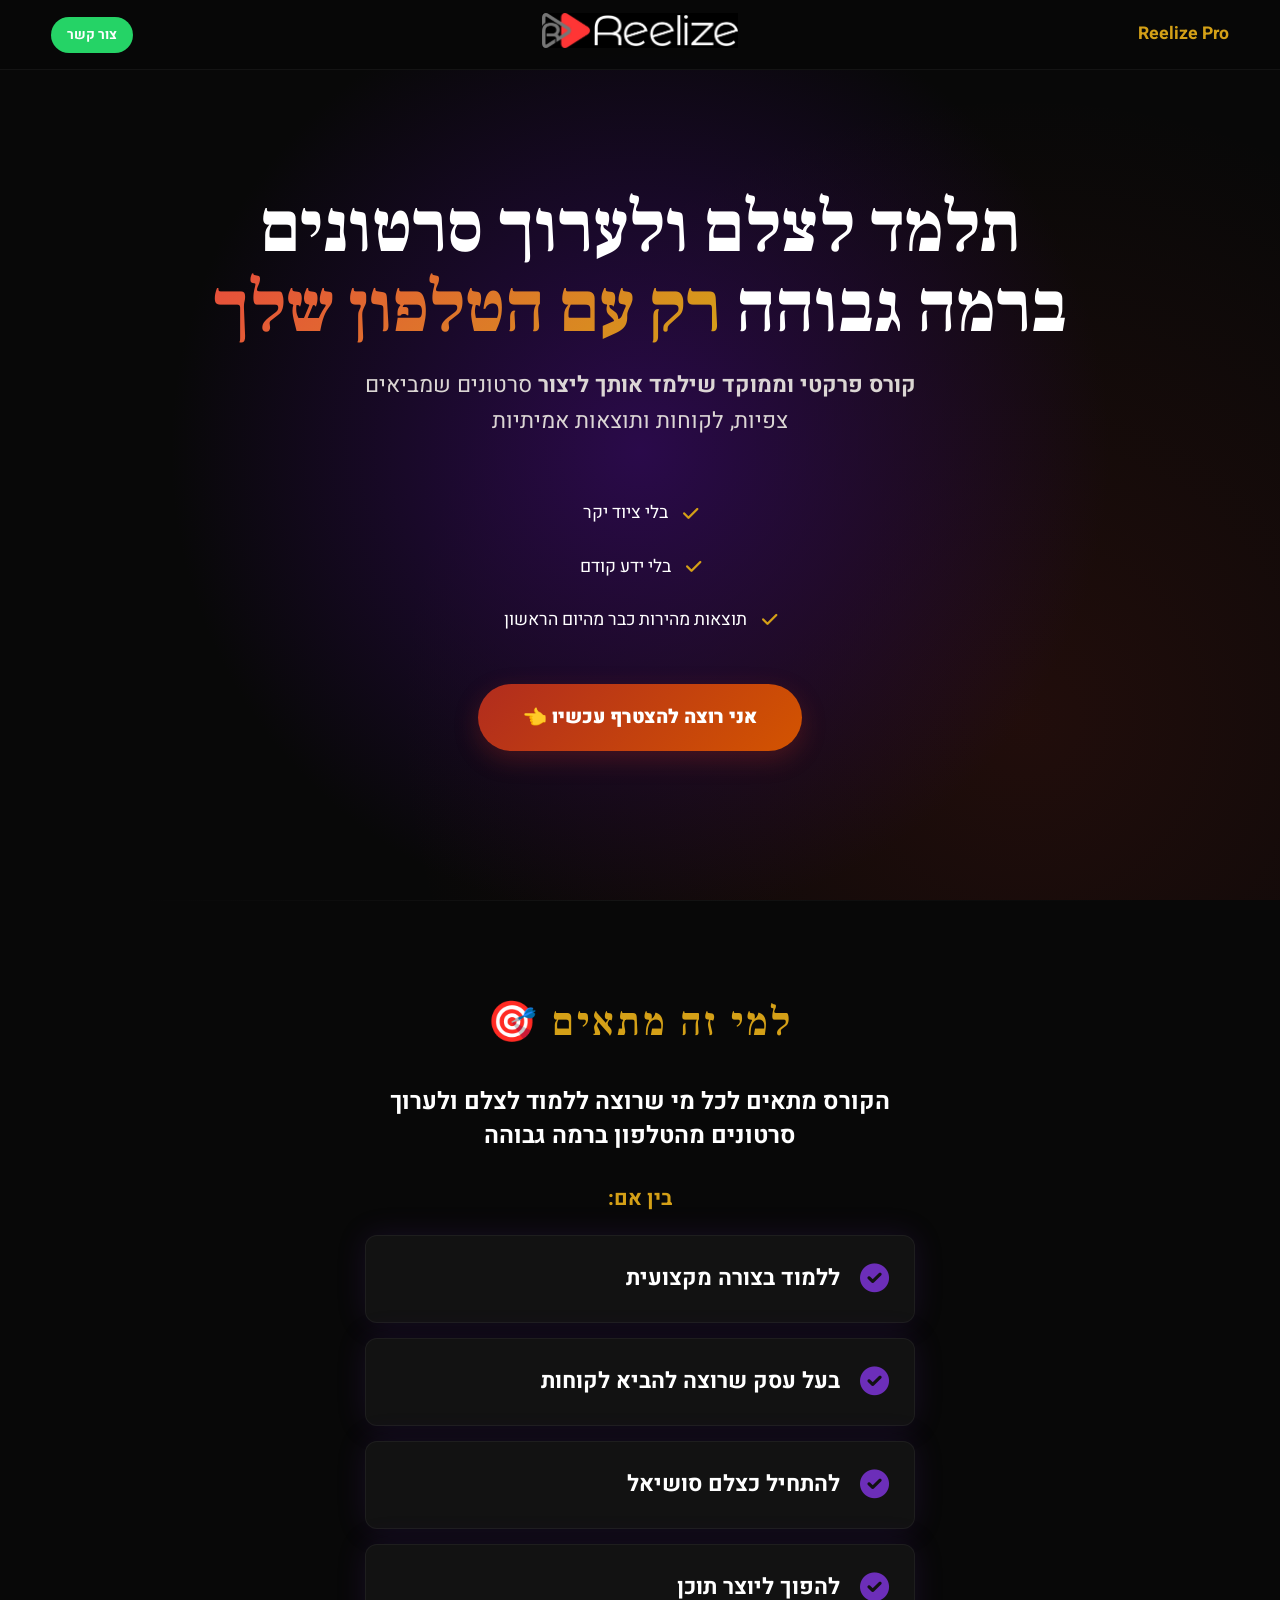
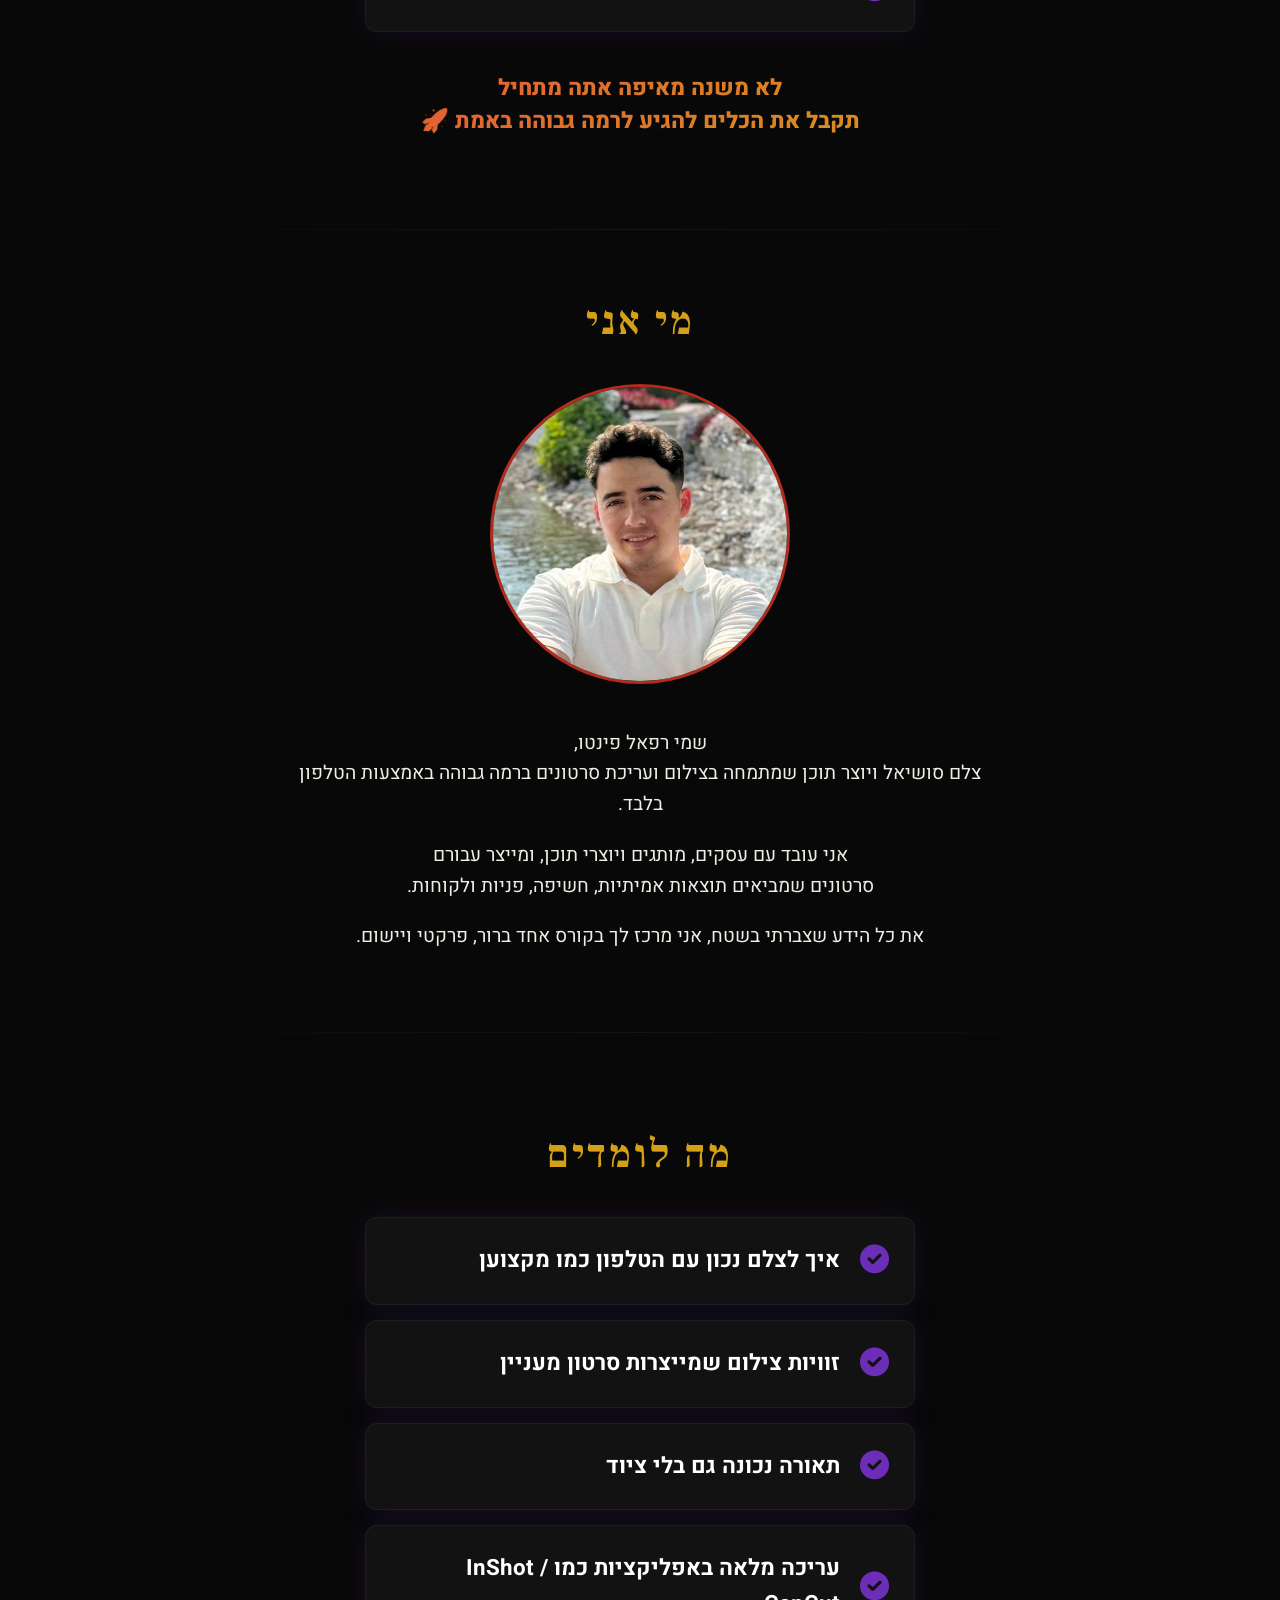
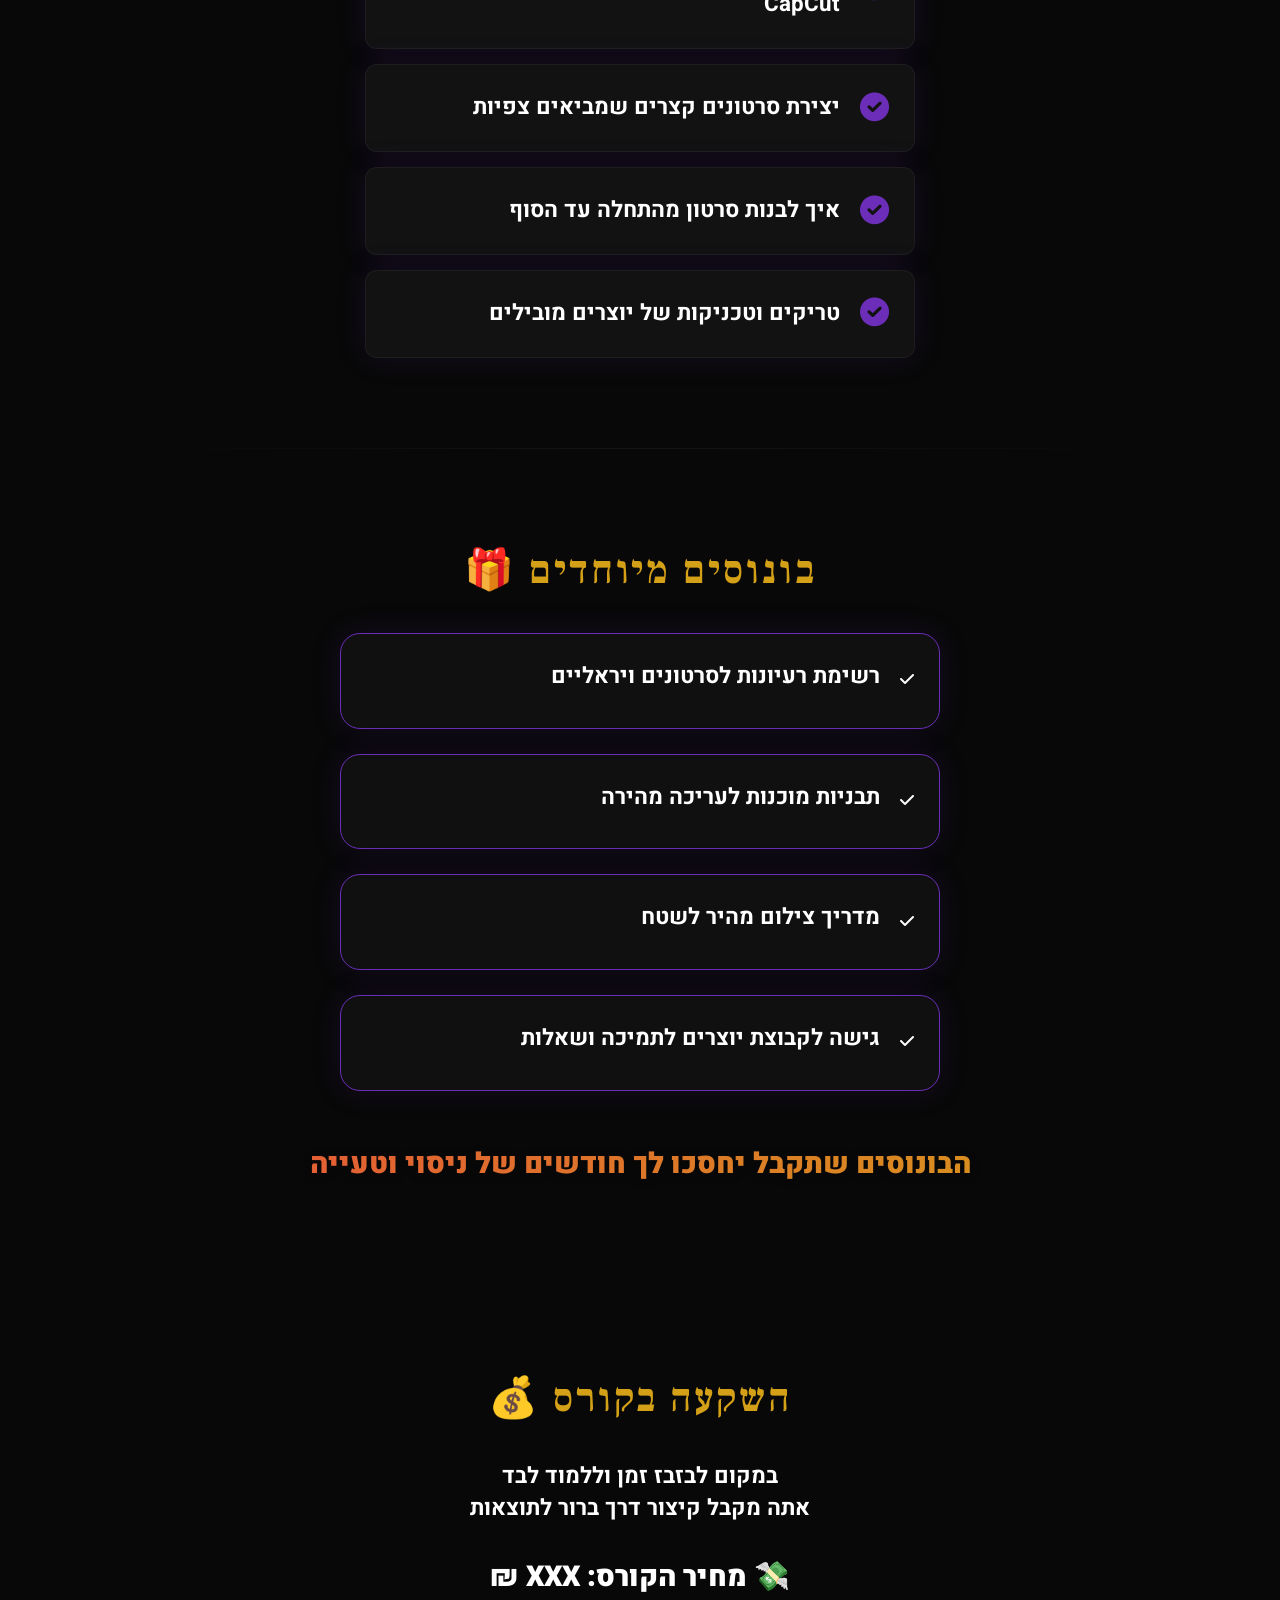
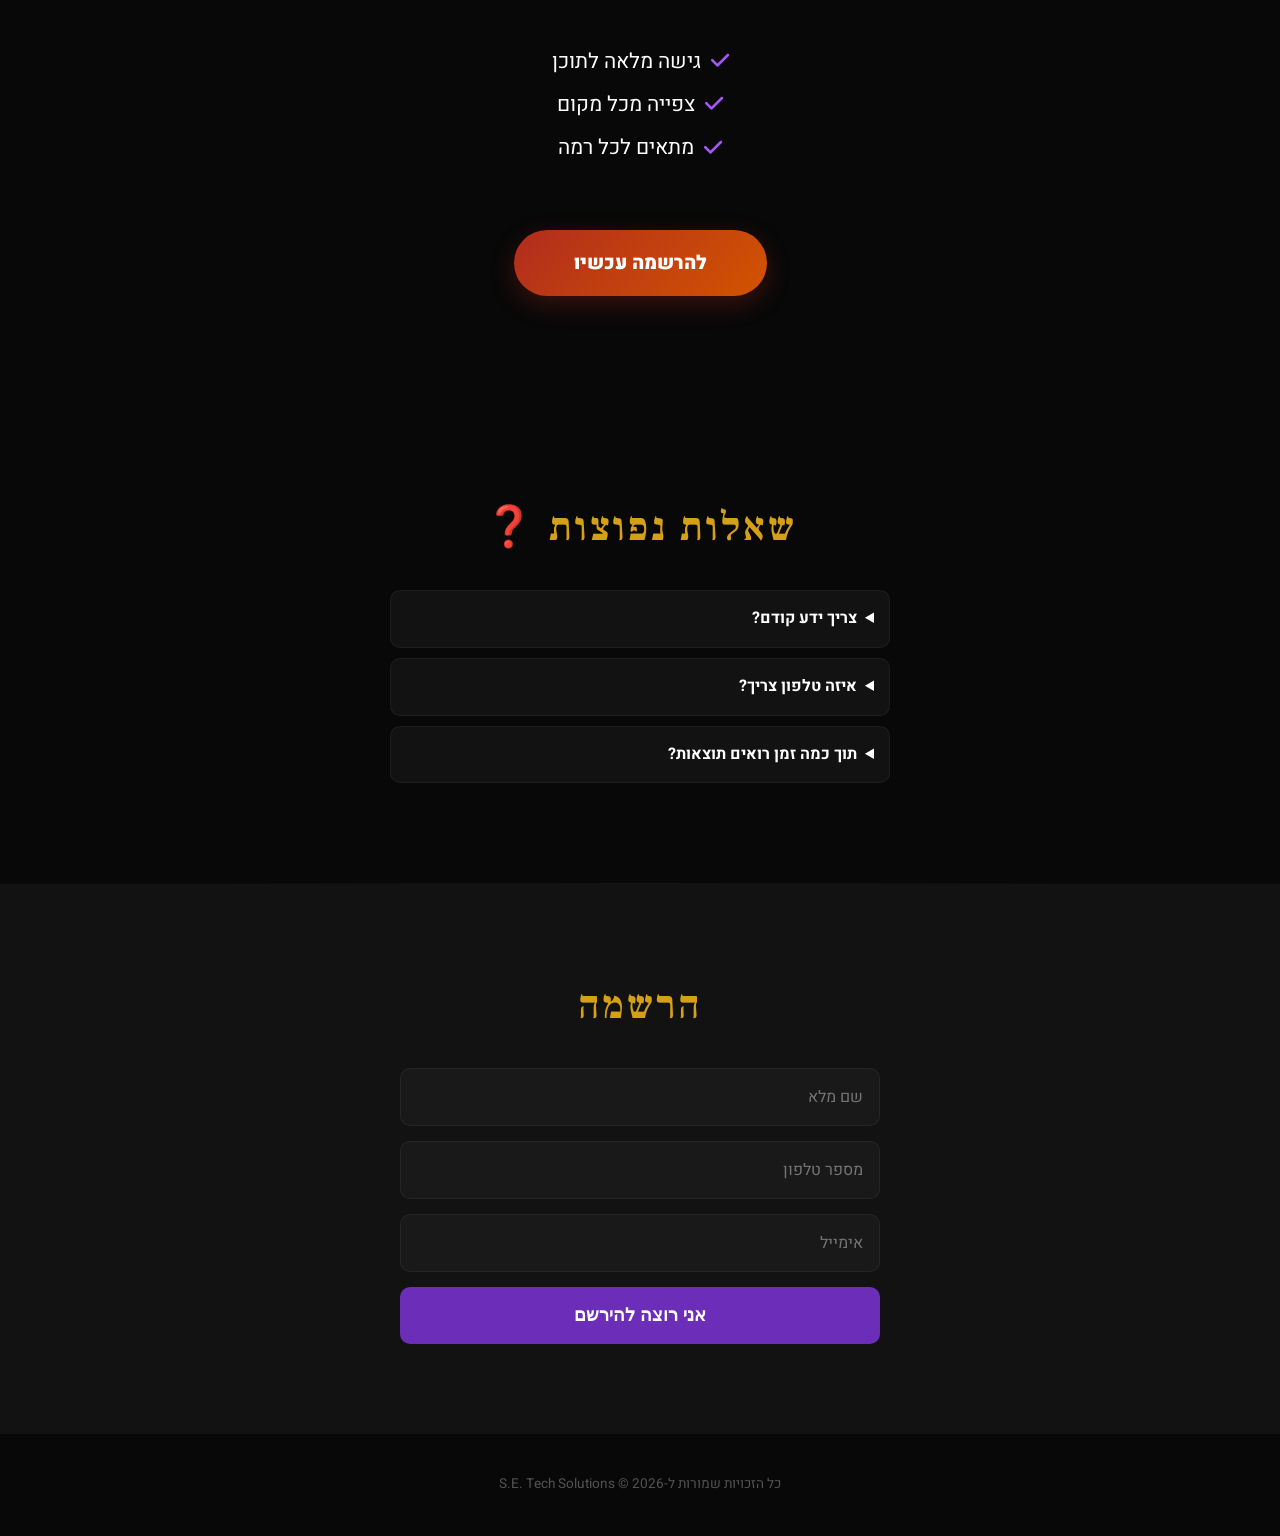
<file: index.html>
<!doctype html>
<html lang="he" dir="rtl">
  <head>
    <meta charset="UTF-8" />
    <meta
      name="viewport"
      content="width=device-width, initial-scale=1.0, maximum-scale=1.0, user-scalable=no"
    />
    <title>Realize Pro</title>
    <link rel="preconnect" href="https://fonts.googleapis.com" />
    <link rel="preconnect" href="https://fonts.gstatic.com" crossorigin />
    <link
      href="https://fonts.googleapis.com/css2?family=Heebo:wght@300;400;700;900&family=Frank+Ruhl+Libre:wght@700;900&display=swap"
      rel="stylesheet"
    />
    <link
      rel="stylesheet"
      href="https://cdnjs.cloudflare.com/ajax/libs/font-awesome/6.0.0/css/all.min.css"
    />
    <link rel="stylesheet" href="style.css" />
  </head>
  <body>
    <header class="main-nav">
      <div class="nav-right">Reelize Pro</div>
      <div class="nav-logo">
        <img src="reelizeil.jpeg" alt="Reelize Logo" />
      </div>
      <div class="nav-left">
        <a href="https://wa.me/972515990376" class="nav-whatsapp">צור קשר</a>
      </div>
    </header>

    <section class="hero">
      <div class="hero-content">
        <h1>
          תלמד לצלם ולערוך סרטונים<br />ברמה גבוהה
          <span class="highlight">רק עם הטלפון שלך </span>
        </h1>
        <p class="hero-sub">
          <strong> קורס פרקטי וממוקד שילמד אותך ליצור </strong> סרטונים שמביאים
          צפיות, לקוחות ותוצאות אמיתיות
        </p>

        <ul class="hero-features">
          <li><i class="fas fa-check text-color"></i> בלי ציוד יקר</li>
          <li><i class="fas fa-check text-color"></i> בלי ידע קודם</li>
          <li>
            <i class="fas fa-check text-color"></i> תוצאות מהירות כבר מהיום
            הראשון
          </li>
        </ul>

        <a href="#registration-form" class="btn-main"
          >אני רוצה להצטרף עכשיו 👈</a
        >
      </div>
    </section>

    <div class="divider"></div>

    <section class="suitable-for">
      <h2 class="section-label">למי זה מתאים 🎯</h2>

      <div class="suitable-content">
        <p class="suitable-intro">
          הקורס מתאים לכל מי שרוצה ללמוד לצלם ולערוך<br />
          סרטונים מהטלפון ברמה גבוהה
        </p>

        <p class="suitable-subtitle">בין אם:</p>

        <ul class="features-list">
          <li><i class="fas fa-check-circle"></i> ללמוד בצורה מקצועית</li>
          <li>
            <i class="fas fa-check-circle"></i> בעל עסק שרוצה להביא לקוחות
          </li>
          <li><i class="fas fa-check-circle"></i> להתחיל כצלם סושיאל</li>
          <li><i class="fas fa-check-circle"></i> להפוך ליוצר תוכן</li>
        </ul>

        <p class="suitable-footer">
          לא משנה מאיפה אתה מתחיל<br />
          תקבל את הכלים להגיע לרמה גבוהה באמת 🚀
        </p>
      </div>
    </section>

    <div class="divider"></div>

    <section class="about">
      <h2 class="section-label">מי אני</h2>
      <img src="raffa.jpg" alt="רפאל פינטו" class="profile-img" />

      <div class="about-content">
        <p class="about-text">
          שמי רפאל פינטו,
          <br />
          צלם סושיאל ויוצר תוכן שמתמחה בצילום ועריכת סרטונים ברמה גבוהה באמצעות
          הטלפון בלבד.
        </p>

        <p class="about-text">
          אני עובד עם עסקים, מותגים ויוצרי תוכן, ומייצר עבורם סרטונים שמביאים
          תוצאות אמיתיות, חשיפה, פניות ולקוחות.
        </p>

        <p class="about-text">
          את כל הידע שצברתי בשטח, אני מרכז לך בקורס אחד ברור, פרקטי ויישום.
        </p>
      </div>
    </section>

    <div class="divider"></div>

    <section class="curriculum">
      <h2 class="section-label">מה לומדים</h2>
      <ul class="features-list">
        <li>
          <i class="fas fa-check-circle"></i> איך לצלם נכון עם הטלפון כמו מקצוען
        </li>
        <li>
          <i class="fas fa-check-circle"></i> זוויות צילום שמייצרות סרטון מעניין
        </li>
        <li><i class="fas fa-check-circle"></i> תאורה נכונה גם בלי ציוד</li>
        <li>
          <i class="fas fa-check-circle"></i> עריכה מלאה באפליקציות כמו InShot /
          CapCut
        </li>
        <li>
          <i class="fas fa-check-circle"></i> יצירת סרטונים קצרים שמביאים צפיות
        </li>
        <li>
          <i class="fas fa-check-circle"></i> איך לבנות סרטון מהתחלה עד הסוף
        </li>
        <li>
          <i class="fas fa-check-circle"></i> טריקים וטכניקות של יוצרים מובילים
        </li>
      </ul>
    </section>

    <div class="divider"></div>

    <!-- <section class="bonuses">
      <h2 class="section-label">בונוסים בלעדיים 🎁</h2>
      <div class="bonus-grid">
        <div class="bonus-card">
          <div class="bonus-icon"><i class="fas fa-file-alt"></i></div>
          <div class="bonus-content">
            <h3>10 תבניות תסריטים ויראליים</h3>
            <p>הנוסחאות המדויקות לסרטונים שתופסים את העין בשנייה הראשונה.</p>
          </div>
        </div>

        <div class="bonus-card">
          <div class="bonus-icon"><i class="fas fa-list-check"></i></div>
          <div class="bonus-content">
            <h3>צ'ק ליסט ציוד חובה</h3>
            <p>
              רשימת הציוד המדויקת שצריך כדי להוציא איכות פרימיום במינימום תקציב.
            </p>
          </div>
        </div>

        <div class="bonus-card highlight-bonus">
          <div class="bonus-icon"><i class="fas fa-users"></i></div>
          <div class="bonus-content">
            <h3>גישה לקהילה סגורה</h3>
            <p>ליווי, מענה לשאלות ופידבק אישי על הסרטונים שלך 24/6.</p>
          </div>
        </div>
      </div>
    </section> -->

    <section class="bonuses">
      <h2 class="section-label">בונוסים מיוחדים 🎁</h2>

      <div class="bonus-grid">
        <div class="bonus-card">
          <div class="bonus-icon"><i class="fas fa-check"></i></div>
          <div class="bonus-content">
            <h3>רשימת רעיונות לסרטונים ויראליים</h3>
          </div>
        </div>

        <div class="bonus-card">
          <div class="bonus-icon"><i class="fas fa-check"></i></div>
          <div class="bonus-content">
            <h3>תבניות מוכנות לעריכה מהירה</h3>
          </div>
        </div>

        <div class="bonus-card">
          <div class="bonus-icon"><i class="fas fa-check"></i></div>
          <div class="bonus-content">
            <h3>מדריך צילום מהיר לשטח</h3>
          </div>
        </div>

        <div class="bonus-card">
          <div class="bonus-icon"><i class="fas fa-check"></i></div>
          <div class="bonus-content">
            <h3>גישה לקבוצת יוצרים לתמיכה ושאלות</h3>
          </div>
        </div>
      </div>

      <p class="bonus-footer-text">
        הבונוסים שתקבל יחסכו לך חודשים של ניסוי וטעייה
      </p>
    </section>

    <!-- <section class="pricing">
      <h2 class="section-label">מחיר</h2>
      <div class="price-box">
        <div class="price-tag">₪697</div>
        <p class="old-price">במקום ₪1,200</p>
        <a href="#registration-form" class="btn-main">להרשמה עכשיו</a>
      </div>
    </section> -->

    <section class="pricing">
      <h2 class="section-label">השקעה בקורס 💰</h2>
      <div class="price-box">
        <p class="pricing-intro">
          במקום לבזבז זמן וללמוד לבד<br />אתה מקבל קיצור דרך ברור לתוצאות
        </p>

        <div class="price-tag">
          <span class="money-icon">💸</span> מחיר הקורס: XXX ₪
        </div>

        <ul class="pricing-features-center">
          <li><i class="fas fa-check"></i> גישה מלאה לתוכן</li>
          <li><i class="fas fa-check"></i> צפייה מכל מקום</li>
          <li><i class="fas fa-check"></i> מתאים לכל רמה</li>
        </ul>

        <a href="#registration-form" class="btn-main">להרשמה עכשיו</a>
      </div>
    </section>

    <section class="faq">
      <h2 class="section-label">שאלות נפוצות ❓</h2>

      <details>
        <summary>צריך ידע קודם?</summary>
        <p>לא, הקורס מתאים גם למתחילים</p>
      </details>

      <details>
        <summary>איזה טלפון צריך?</summary>
        <p>כל סמארטפון רגיל יספיק</p>
      </details>

      <details>
        <summary>תוך כמה זמן רואים תוצאות?</summary>
        <p>כבר מהסרטונים הראשונים</p>
      </details>
    </section>

    <div class="divider"></div>

    <section id="registration-form" class="form-section">
      <h2 class="section-label">הרשמה</h2>
      <form
        action="https://formspree.io/f/xdapkzzv"
        method="POST"
        class="main-form"
      >
        <div class="input-group">
          <input type="text" name="name" placeholder="שם מלא" required />
        </div>
        <div class="input-group">
          <input type="tel" name="phone" placeholder="מספר טלפון" required />
        </div>
        <div class="input-group">
          <input type="email" name="email" placeholder="אימייל" />
        </div>
        <button type="submit" class="submit-btn">אני רוצה להירשם</button>
      </form>
    </section>

    <footer>
      <p>כל הזכויות שמורות ל-S.E. Tech Solutions &copy; 2026</p>
    </footer>
  </body>
</html>
</file>
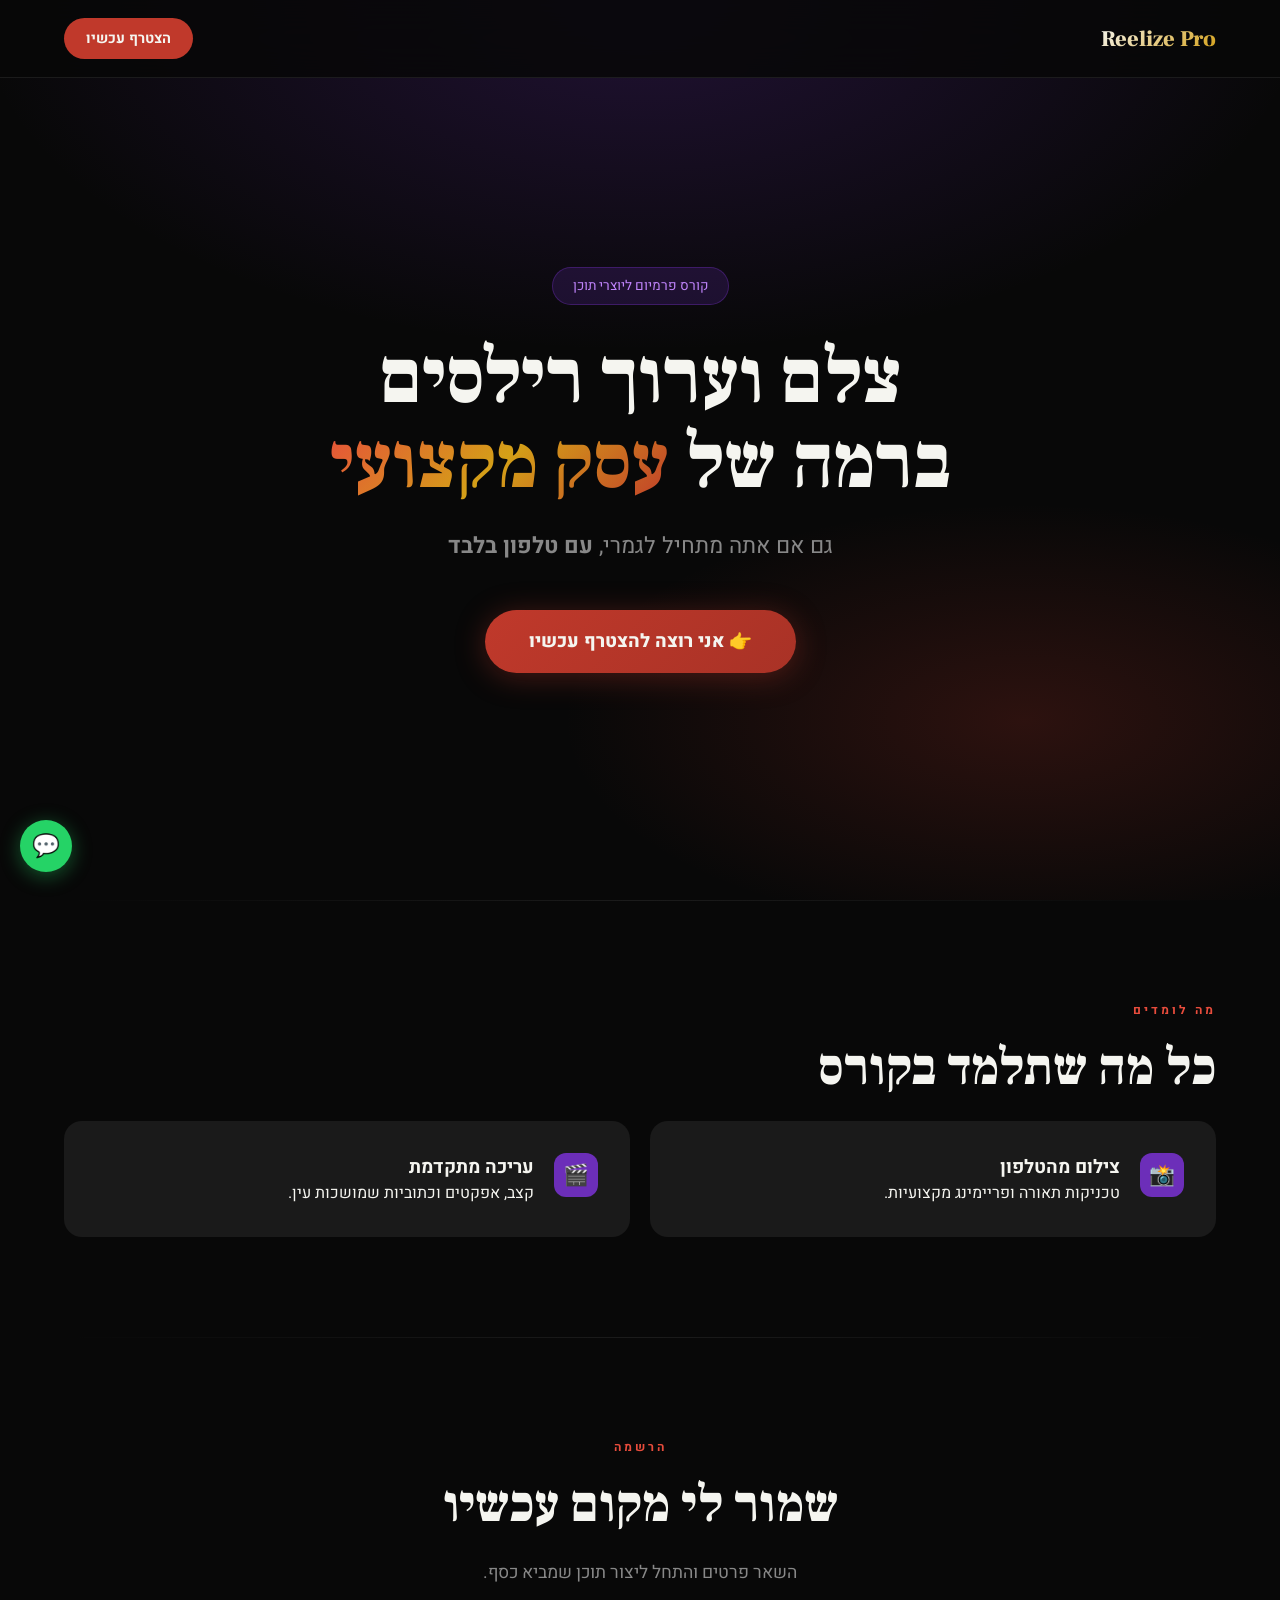
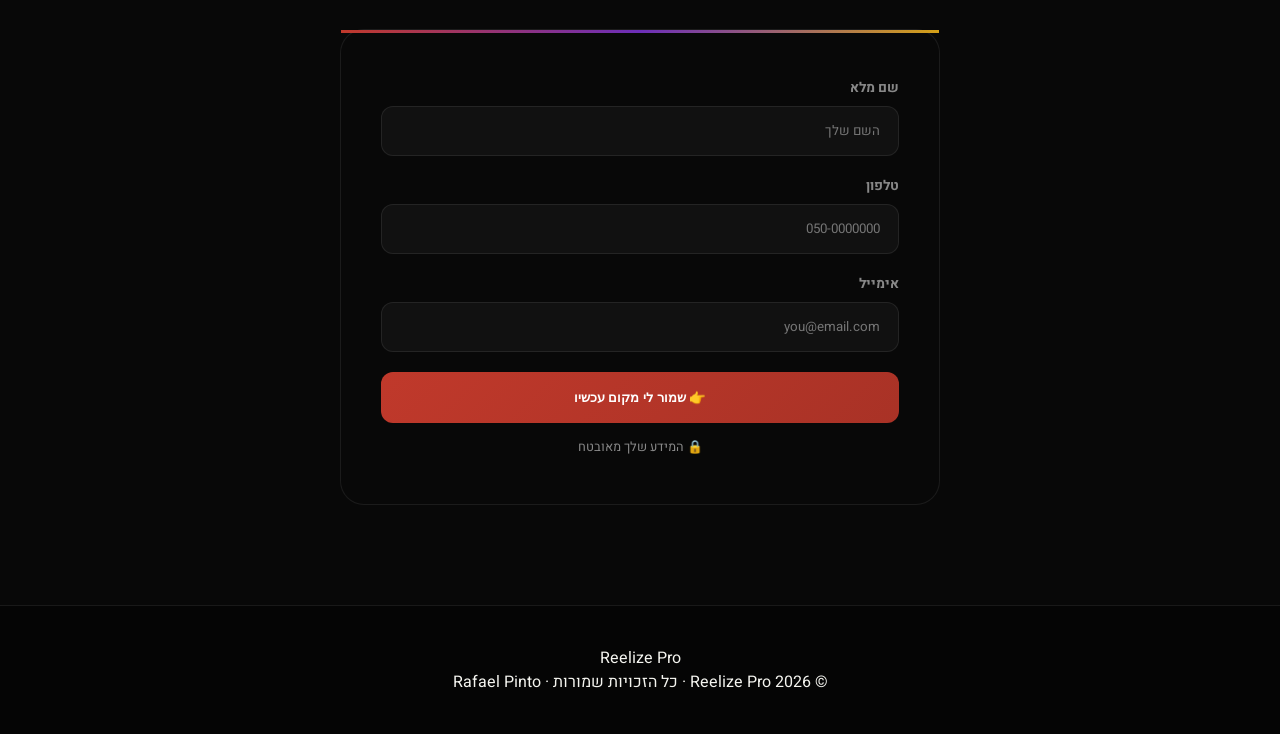
<file: i.html>
<!DOCTYPE html>
<html lang="he" dir="rtl">
<head>
    <meta charset="UTF-8">
    <meta name="viewport" content="width=device-width, initial-scale=1.0">
    <title>Reelize Pro – להפוך רילסים לכסף</title>
    <link rel="preconnect" href="https://fonts.googleapis.com">
    <link rel="preconnect" href="https://fonts.gstatic.com" crossorigin>
    <link href="https://fonts.googleapis.com/css2?family=Heebo:wght@300;400;500;700;800;900&family=Frank+Ruhl+Libre:wght@700;900&display=swap" rel="stylesheet">
    <style>
        :root {
            --black: #080808;
            --white: #f5f5f0;
            --cream: #f0ede6;
            --red: #c0392b;
            --red-bright: #e74c3c;
            --purple: #6c2eb9;
            --purple-dark: #3d1568;
            --gold: #d4a017;
            --gray: #1a1a1a;
            --gray-mid: #2c2c2c;
            --gray-light: #888;
            --border: rgba(255,255,255,0.08);
        }

        * { margin: 0; padding: 0; box-sizing: border-box; }
        html { scroll-behavior: smooth; }
        body {
            font-family: 'Heebo', sans-serif;
            background: var(--black);
            color: var(--white);
            overflow-x: hidden;
            direction: rtl;
        }

        /* ─── STICKY NAV ─── */
        .nav {
            position: fixed;
            top: 0; left: 0; right: 0;
            z-index: 100;
            padding: 18px 5%;
            display: flex;
            justify-content: space-between;
            align-items: center;
            background: rgba(8,8,8,0.85);
            backdrop-filter: blur(20px);
            border-bottom: 1px solid var(--border);
            transition: all 0.3s ease;
        }
        .nav-logo {
            font-family: 'Frank Ruhl Libre', serif;
            font-size: 1.4rem;
            font-weight: 900;
            background: linear-gradient(135deg, var(--white), var(--gold));
            -webkit-background-clip: text;
            -webkit-text-fill-color: transparent;
        }
        .nav-cta {
            background: var(--red);
            color: var(--white);
            padding: 10px 22px;
            border-radius: 50px;
            font-weight: 700;
            font-size: 0.9rem;
            text-decoration: none;
            transition: all 0.3s ease;
        }
        .nav-cta:hover { background: var(--red-bright); transform: translateY(-1px); box-shadow: 0 8px 30px rgba(192,57,43,0.4); }

        /* ─── HERO ─── */
        .hero {
            min-height: 100vh;
            position: relative;
            display: flex;
            align-items: center;
            justify-content: center;
            text-align: center;
            padding: 120px 5% 80px;
            overflow: hidden;
        }
        .hero-bg {
            position: absolute;
            inset: 0;
            background: 
                radial-gradient(ellipse 80% 60% at 50% 0%, rgba(108,46,185,0.25) 0%, transparent 65%),
                radial-gradient(ellipse 60% 40% at 80% 80%, rgba(192,57,43,0.2) 0%, transparent 60%),
                var(--black);
        }
        .hero-content { position: relative; z-index: 2; max-width: 900px; }
        .hero-badge {
            display: inline-flex;
            background: rgba(108,46,185,0.2);
            border: 1px solid rgba(108,46,185,0.4);
            padding: 8px 20px;
            border-radius: 50px;
            font-size: 0.85rem;
            color: #c084fc;
            margin-bottom: 32px;
        }
        .hero-title {
            font-family: 'Frank Ruhl Libre', serif;
            font-size: clamp(2.4rem, 6vw, 4.8rem);
            font-weight: 900;
            line-height: 1.1;
            margin-bottom: 24px;
        }
        .hero-title span {
            background: linear-gradient(135deg, var(--red-bright), var(--gold), var(--red));
            -webkit-background-clip: text;
            -webkit-text-fill-color: transparent;
        }
        .hero-sub {
            font-size: clamp(1.1rem, 2.5vw, 1.4rem);
            color: var(--gray-light);
            margin-bottom: 48px;
        }
        .btn-primary {
            display: inline-flex;
            background: linear-gradient(135deg, var(--red), #a93226);
            color: var(--white);
            font-size: 1.15rem;
            font-weight: 800;
            padding: 18px 44px;
            border-radius: 50px;
            text-decoration: none;
            box-shadow: 0 4px 30px rgba(192,57,43,0.35);
            transition: all 0.35s ease;
            border: none;
            cursor: pointer;
        }
        .btn-primary:hover { transform: translateY(-3px); box-shadow: 0 12px 50px rgba(192,57,43,0.5); }

        /* ─── SECTIONS ─── */
        section { padding: 100px 5%; }
        .section-label { font-size: 0.75rem; font-weight: 700; color: var(--red-bright); letter-spacing: 3px; margin-bottom: 16px; display: block; }
        .section-title { font-family: 'Frank Ruhl Libre', serif; font-size: clamp(2rem, 4vw, 3.2rem); font-weight: 900; margin-bottom: 20px; }
        .section-desc { font-size: 1.1rem; color: var(--gray-light); line-height: 1.75; max-width: 580px; }
        .divider { height: 1px; background: linear-gradient(90deg, transparent, var(--border), transparent); margin: 0 5%; }

        /* ─── FORM STYLE ─── */
        .form-wrap {
            background: var(--black);
            border: 1px solid var(--border);
            border-radius: 24px;
            padding: 48px 40px;
            margin-top: 40px;
            position: relative;
            max-width: 600px;
            margin-left: auto;
            margin-right: auto;
        }
        .form-wrap::before {
            content: '';
            position: absolute; top: 0; left: 0; right: 0; height: 3px;
            background: linear-gradient(90deg, var(--red), var(--purple), var(--gold));
        }
        .form-group { margin-bottom: 20px; text-align: right; }
        .form-label { font-size: 0.85rem; font-weight: 700; color: var(--gray-light); margin-bottom: 8px; display: block; }
        .form-input {
            width: 100%;
            background: rgba(255,255,255,0.04);
            border: 1px solid var(--border);
            border-radius: 12px;
            padding: 14px 18px;
            color: var(--white);
            font-family: inherit;
            outline: none;
            direction: rtl;
        }
        .form-input:focus { border-color: var(--purple); }
        .form-submit {
            width: 100%;
            background: linear-gradient(135deg, var(--red), #a93226);
            color: white;
            padding: 18px;
            border-radius: 12px;
            font-weight: 800;
            border: none;
            cursor: pointer;
            transition: all 0.3s;
        }
        .form-submit:hover { transform: translateY(-2px); box-shadow: 0 8px 40px rgba(192,57,43,0.5); }

        /* ─── CURRICULUM GRID ─── */
        .modules-grid { display: grid; grid-template-columns: repeat(2, 1fr); gap: 20px; }
        .module-card { background: var(--gray); padding: 32px; border-radius: 18px; display: flex; gap: 20px; }
        .module-num { width: 44px; height: 44px; background: var(--purple); border-radius: 12px; display: flex; align-items: center; justify-content: center; font-size: 1.3rem; flex-shrink: 0; }

        /* ─── FOOTER & FLOAT ─── */
        footer { background: #050505; padding: 40px 5%; text-align: center; border-top: 1px solid var(--border); }
        .float-btns { position: fixed; bottom: 28px; left: 20px; z-index: 99; }
        .float-wa { width: 52px; height: 52px; background: #25D366; border-radius: 50%; display: flex; align-items: center; justify-content: center; font-size: 1.4rem; text-decoration: none; box-shadow: 0 4px 20px rgba(37,211,102,0.4); }

        /* Responsive */
        @media (max-width: 768px) { .modules-grid { grid-template-columns: 1fr; } }
    </style>
</head>
<body>

    <nav class="nav">
        <div class="nav-logo">Reelize Pro</div>
        <a href="#register" class="nav-cta">הצטרף עכשיו</a>
    </nav>

    <section class="hero" id="hero">
        <div class="hero-bg"></div>
        <div class="hero-content">
            <div class="hero-badge">קורס פרמיום ליוצרי תוכן</div>
            <h1 class="hero-title">צלם וערוך רילסים<br>ברמה של <span>עסק מקצועי</span></h1>
            <p class="hero-sub">גם אם אתה מתחיל לגמרי, <strong>עם טלפון בלבד</strong></p>
            <a href="#register" class="btn-primary">👉 אני רוצה להצטרף עכשיו</a>
        </div>
    </section>

    <div class="divider"></div>

    <section id="curriculum">
        <span class="section-label">מה לומדים</span>
        <h2 class="section-title">כל מה שתלמד בקורס</h2>
        <div class="modules-grid">
            <div class="module-card">
                <div class="module-num">📸</div>
                <div><h3>צילום מהטלפון</h3><p>טכניקות תאורה ופריימינג מקצועיות.</p></div>
            </div>
            <div class="module-card">
                <div class="module-num">🎬</div>
                <div><h3>עריכה מתקדמת</h3><p>קצב, אפקטים וכתוביות שמושכות עין.</p></div>
            </div>
        </div>
    </section>

    <div class="divider"></div>

    <section class="registration" id="register">
        <div style="text-align: center; margin-bottom: 40px;">
            <span class="section-label">הרשמה</span>
            <h2 class="section-title">שמור לי מקום עכשיו</h2>
            <p class="section-desc" style="margin: 0 auto;">השאר פרטים והתחל ליצור תוכן שמביא כסף.</p>
        </div>

        <form action="https://formspree.io/f/mkoqlobq" method="POST" class="form-wrap">
            <div class="form-group">
                <label class="form-label">שם מלא</label>
                <input type="text" name="name" class="form-input" placeholder="השם שלך" required>
            </div>
            <div class="form-group">
                <label class="form-label">טלפון</label>
                <input type="tel" name="phone" class="form-input" placeholder="050-0000000" required>
            </div>
            <div class="form-group">
                <label class="form-label">אימייל</label>
                <input type="email" name="email" class="form-input" placeholder="you@email.com" dir="ltr" required>
            </div>
            
            <input type="hidden" name="_next" value="https://reelize-pro.vercel.app">
            
            <button type="submit" class="form-submit">
                👉 שמור לי מקום עכשיו
            </button>
            <p style="font-size: 0.8rem; color: var(--gray-light); text-align: center; margin-top: 15px;">🔒 המידע שלך מאובטח</p>
        </form>
    </section>

    <footer>
        <div class="footer-logo">Reelize Pro</div>
        <p>© 2026 Reelize Pro · כל הזכויות שמורות · Rafael Pinto</p>
    </footer>

    <div class="float-btns">
        <a href="https://wa.me/972515990376" target="_blank" class="float-wa">💬</a>
    </div>

</body>
</html>
</file>
<file: style.css>
:root {
  --black: #080808;
  --white: #ffffff;
  --cream: #f0ede6;
  --red-dark: #b12c1e; /* אדום אפל יותר, כמו הכפתור בתמונה */
  --red-bright: #e74c3c;
  --purple: #6c2eb9;
  --purple-dark: #2a0a4a; /* סגול כהה מאוד לרקע */
  --gold: #d4a017;
  --gray-dark: #121212;
  --border: rgba(255, 255, 255, 0.05);
}

* {
  margin: 0;
  padding: 0;
  box-sizing: border-box;
  -webkit-tap-highlight-color: transparent;
}

html {
  scroll-behavior: smooth;
}

body {
  font-family: "Heebo", sans-serif;
  background-color: var(--black);
  color: var(--white);
  direction: rtl;
  line-height: 1.6;
  overflow-x: hidden;
}

/* ─── NAVBAR (שחור, נקי, רשמי) ─── */
.main-nav {
  position: fixed;
  top: 0;
  left: 0;
  right: 0;
  height: 70px;
  z-index: 1000;
  display: grid;
  grid-template-columns: 1fr auto 1fr;
  align-items: center;
  padding: 0 4%;
  background: rgba(8, 8, 8, 0.95);
  border-bottom: 1px solid var(--border);
}

.nav-right {
  font-weight: 700;
  color: var(--gold);
  font-size: 1.1rem;
  text-align: right;
}

.nav-logo {
  text-align: center;
}

.nav-logo img {
  height: 35px;
  width: auto;
}

.nav-left {
  text-align: left;
}

.nav-whatsapp {
  background: #25d366;
  color: white;
  text-decoration: none;
  padding: 8px 16px;
  border-radius: 50px;
  font-weight: 700;
  font-size: 0.85rem;
}

/* ─── HERO SECTION (אווירה ואפקטים) ─── */
.hero {
  min-height: 100vh;
  padding: 140px 20px 80px;
  text-align: center;
  /* גרדיאנט רקע מורכב לאווירה */
  background:
    radial-gradient(circle at center, var(--purple-dark) 0%, transparent 60%),
    radial-gradient(
      circle at 80% 80%,
      rgba(177, 44, 30, 0.15) 0%,
      transparent 50%
    ),
    var(--black);
  display: flex;
  align-items: center;
  justify-content: center;
}

.hero-content {
  max-width: 900px;
}

.badge {
  display: inline-block;
  background: rgba(108, 46, 185, 0.15);
  color: #c084fc;
  padding: 6px 16px;
  border-radius: 50px;
  font-size: 0.8rem;
  border: 1px solid rgba(108, 46, 185, 0.3);
  margin-bottom: 25px;
}

.hero h1 {
  font-family: "Frank Ruhl Libre", serif;
  font-size: clamp(2.8rem, 7vw, 4.5rem);
  line-height: 1.1;
  margin-bottom: 20px;
  color: var(--white);
  font-weight: 900;
}

/* אפקט גרדיאנט למילים המודגשות */
.highlight {
  background: linear-gradient(135deg, var(--red-bright) 0%, var(--gold) 100%);
  -webkit-background-clip: text;
  -webkit-text-fill-color: transparent;
}

.hero-sub {
  font-size: clamp(1.1rem, 2vw, 1.4rem);
  color: var(--cream);
  max-width: 600px;
  margin: 0 auto 50px;
  opacity: 0.9;
}

/* כפתור ראשי מעוגל לחלוטין עם Box-shadow עדין */
.btn-main {
  display: inline-block;
  background: linear-gradient(135deg, var(--red-dark) 0%, #d35400 100%);
  color: white;
  text-decoration: none;
  padding: 18px 45px;
  border-radius: 50px; /* פיל */
  font-size: 1.2rem;
  font-weight: 900;
  box-shadow: 0 8px 25px rgba(177, 44, 30, 0.3);
  transition: all 0.3s ease;
  margin-bottom: 20px;
  margin-top: 40px;
}

.btn-main:hover {
  transform: translateY(-3px);
  box-shadow: 0 12px 35px rgba(177, 44, 30, 0.5);
}

.hero-features-wrap {
  background: rgba(255, 255, 255, 0.03);
  padding: 35px 25px;
  border-radius: 20px;
  border: 1px solid var(--border);
  max-width: 500px;
  margin: 20px auto 0;
}

.hero-features {
  list-style: none;
  text-align: center;
  padding: 10px;
  display: flex;
  flex-direction: column;
  align-items: center; /* ממרכז את תוכן הרשימה אופקית */
}

.hero-features li {
  font-size: 1.1rem;
  display: flex;
  align-items: center;
  justify-content: center;
  gap: 15px;
  /* הוספת רווח בין השורות */
  margin-bottom: 25px;
  color: var(--white);
}

.hero-features li:last-child {
  margin-bottom: 0;
}

/* צבעי אייקונים */
.text-color {
  color: var(--gold);
}

/* ─── SECTIONS GENERAL ─── */
section {
  padding: 90px 4%;
}

.section-label {
  font-family: "Frank Ruhl Libre", serif;
  font-size: 40px;
  color: var(--gold);
  text-transform: uppercase;
  letter-spacing: 3px;
  text-align: center;
  margin-bottom: 40px;
}

/* ─── ABOUT ─── */
/* .about {
  text-align: center;
  font-size: 30px;
}

.profile-img {
  width: 300px;
  height: 300px;
  border-radius: 50%;
  border: 3px solid var(--red-dark);
  margin-bottom: 25px;
  object-fit: cover;
}

.about-text {
  font-size: 1.1rem;
  max-width: 600px;
  margin: 0 auto;
  color: var(--cream);
} */

.about {
  text-align: center; /* מירכוז כל התוכן בסקשן [cite: 2] */
  padding: 60px 20px;
}

.section-label {
  font-family: "Frank Ruhl Libre", serif;
  font-size: 2.5rem;
  color: var(--gold); /* צבע זהב לפי התמונה הראשונה */
  margin-bottom: 30px;
}

.profile-img {
  width: 300px;
  height: 300px;
  border-radius: 50%;
  border: 3px solid var(--red-dark);
  margin-bottom: 35px;
  object-fit: cover;
}

.about-content {
  max-width: 700px; /* הגדלה קלה כדי להתאים לטקסט הארוך יותר */
  margin: 0 auto;
}

.about-text {
  font-size: 1.2rem;
  line-height: 1.6;
  color: var(--cream);
  margin-bottom: 20px; /* ריווח בין הפסקאות */
  text-wrap: balance;
}

/* ─── CURRICULUM & FEATURES ─── */
.features-list {
  list-style: none;
  max-width: 550px;
  margin: 0 auto;
  display: grid;
  gap: 15px;
}

.features-list li {
  background: var(--gray-dark);
  padding: 25px;
  border-radius: 12px;
  border: 1px solid var(--border);
  display: flex;
  align-items: center;
  gap: 20px;
  font-size: 1.4rem;
  font-weight: 700;
  color: var(--white);
  box-shadow: 0 0 15px var(--purple);
  box-shadow: 0 0 30px rgba(108, 46, 185, 0.15);
}

.features-list i {
  color: var(--purple);
  font-size: 1.8rem;
}

/* ─── PRICING ─── */
.price-box {
  text-align: center; /* ממרכז את כל הטקסט בתיבה [cite: 64] */
  display: flex;
  flex-direction: column;
  align-items: center; /* ממרכז את כל האלמנטים אנכית [cite: 65] */
  gap: 20px;
}

.pricing-intro {
  font-size: 1.4rem;
  font-weight: 700;
  color: var(--white);
  line-height: 1.4;
}

.price-tag {
  font-size: 1.8rem;
  font-weight: 900;
  color: var(--white);
  margin: 10px 0;
}

/* רשימת היתרונות במרכז */
.pricing-features-center {
  list-style: none;
  padding: 0;
  margin: 15px 0;
  display: flex;
  flex-direction: column;
  align-items: center; /* מוודא שכל שורת V תהיה במרכז [cite: 65] */
}

.pricing-features-center li {
  display: flex;
  align-items: center;
  justify-content: center; /* מצמיד את ה-V לטקסט במרכז השורה  */
  gap: 10px;
  font-size: 1.3rem;
  margin-bottom: 10px;
  color: var(--white);
}

.pricing-features-center li i {
  color: #a855f7; /* הצבע הסגול של ה-V [cite: 17] */
}

/* עיצוב הכפתור שיהיה גדול ובולט כמו בתמונה */
.price-box .btn-main {
  margin-top: 20px;
  width: fit-content;
  padding: 18px 60px;
}

/* ─── FAQ ─── */
details {
  max-width: 500px;
  margin: 0 auto 10px;
  background: var(--gray-dark);
  padding: 15px;
  border-radius: 10px;
  border: 1px solid var(--border);
  text-align: right;
}

summary {
  font-weight: 700;
  cursor: pointer;
  outline: none;
}

details p {
  margin-top: 10px;
  color: var(--cream);
  font-size: 0.95rem;
}

/* ─── FORM ─── */
.form-section {
  background: var(--gray-dark);
}

.main-form {
  max-width: 480px;
  margin: 0 auto;
}

.input-group input {
  width: 100%;
  padding: 16px;
  margin-bottom: 15px;
  background: rgba(255, 255, 255, 0.03);
  border: 1px solid var(--border);
  border-radius: 10px;
  color: white;
  font-family: inherit;
  font-size: 1rem;
  text-align: right;
}

.input-group input:focus {
  outline: none;
  border-color: var(--purple);
}

.submit-btn {
  width: 100%;
  background: var(--purple);
  color: white;
  border: none;
  padding: 18px;
  border-radius: 10px;
  font-weight: 900;
  font-size: 1.1rem;
  cursor: pointer;
  transition: all 0.3s;
}

.submit-btn:hover {
  background: #5b21b6;
  box-shadow: 0 0 15px var(--purple);
}

/* ─── FOOTER & DIVIDER ─── */
footer {
  padding: 40px;
  text-align: center;
  color: rgba(255, 255, 255, 0.3);
  font-size: 0.85rem;
}

.divider {
  height: 1px;
  background: linear-gradient(90deg, transparent, var(--border), transparent);
  width: 80%;
  margin: 0 auto;
}

.proof-placeholder {
  height: 150px;
  background: var(--gray-dark);
  border: 1px dashed var(--border);
  border-radius: 15px;
  display: flex;
  align-items: center;
  justify-content: center;
  color: rgba(255, 255, 255, 0.2);
}

.bonus-grid {
  display: grid;
  gap: 25px; /* הגדלת המרווח בין הכרטיסים */
  max-width: 600px;
  margin: 0 auto;
}

.bonus-card {
  background: rgba(255, 255, 255, 0.03);
  border: 1px solid var(--purple);
  border-radius: 20px;
  padding: 25px;
  display: flex;
  align-items: center;
  gap: 20px;
  text-align: right;
  transition: all 0.3s ease;
  box-shadow: 0 0 30px rgba(108, 46, 185, 0.15);
}

.bonus-content h3 {
  font-size: 1.4rem;
  color: var(--white);
  margin-bottom: 8px;
}

.bonus-content p {
  font-size: 1.1rem;
  color: var(--gray-light);
  line-height: 1.5;
  margin: 0;
}

.highlight-bonus {
  border: 1px solid var(--purple);
  box-shadow: 0 0 30px rgba(108, 46, 185, 0.15);
}

/* ─── התאמות מיוחדות לטלפון (iPhone/Android) ─── */
@media (max-width: 480px) {
  /* סקשנים כללי */
  section {
    padding: 60px 15px;
  }

  /* Hero */
  .hero {
    padding-top: 120px;
    padding-bottom: 50px;
  }

  .hero h1 {
    font-size: 2.2rem;
    line-height: 1.2;
  }

  /* ─── תיקון סקשן הבונוסים למובייל ─── */
  .bonus-grid {
    gap: 20px;
  }

  .bonus-card {
    flex-direction: row; /* מחזיר את ה-V לצד הטקסט  */
    align-items: center; /* ממרכז את ה-V והטקסט אנכית זה מול זה */
    justify-content: center; /* ממרכז את כל הגוש בתוך הכרטיסייה */
    text-align: right; /* שומר על יישור טקסט לימין לקריאה נוחה  */
    padding: 20px 15px;
    gap: 15px; /* רווח קבוע בין ה-V לטקסט */
  }

  .bonus-content h3 {
    font-size: 1.1rem;
    margin-top: 0; /* ביטול המרווח העליון שהיה נחוץ כשהטקסט היה מתחת ל-V  */
    margin-bottom: 0;
  }

  /* שאר ההתאמות הקיימות שלך */
  .features-list li {
    font-size: 1.1rem;
    padding: 18px;
    gap: 15px;
  }

  .main-form {
    padding: 25px 20px;
    width: 100%;
  }

  .submit-btn {
    padding: 16px;
    font-size: 1rem;
  }

  .main-nav {
    padding: 0 10px;
  }

  .nav-right {
    font-size: 0.8rem;
  }
}

.bonus-footer-text {
  text-align: center;
  margin-top: 50px; /* הגדלת המרווח העליון להפרדה טובה יותר */
  font-size: 1.8rem; /* הגדלת הטקסט לנוכחות מקסימלית */
  font-weight: 900;

  /* אפקט צבע אטרקטיבי - גרדיאנט זהב-אדום מושך עין */
  background: linear-gradient(135deg, var(--red-bright) 0%, var(--gold) 100%);
  -webkit-background-clip: text;
  -webkit-text-fill-color: transparent;

  /* הוספת צל עדין לטקסט כדי להוסיף עומק */
  filter: drop-shadow(0 2px 4px rgba(0, 0, 0, 0.3));

  opacity: 1; /* ביטול השקיפות כדי שהצבע יהיה חזק */
}

/* ─── SUITABLE FOR SECTION ─── */
.suitable-content {
  text-align: center;
  max-width: 800px;
  margin: 0 auto;
}

.suitable-intro {
  font-size: 1.5rem;
  font-weight: 700;
  color: var(--white);
  margin-bottom: 30px;
  line-height: 1.4;
}

.suitable-subtitle {
  font-size: 1.3rem;
  color: var(--gold);
  font-weight: 700;
  margin-bottom: 20px;
}

/* שימוש ב-features-list הקיים מבטיח שהתיבות ייראו אותו דבר */
.suitable-for .features-list {
  margin-bottom: 40px;
}

.suitable-footer {
  font-size: 1.4rem;
  font-weight: 800;
  line-height: 1.5;
  color: var(--white);
  margin-top: 40px;
  /* אפקט דומה למשפט החיזוק של הבונוסים */
  background: linear-gradient(135deg, var(--red-bright) 0%, var(--gold) 100%);
  -webkit-background-clip: text;
  -webkit-text-fill-color: transparent;
}

/* התאמה למובייל */
@media (max-width: 480px) {
  .suitable-intro,
  .suitable-footer {
    font-size: 1.2rem;
  }
}
</file>
